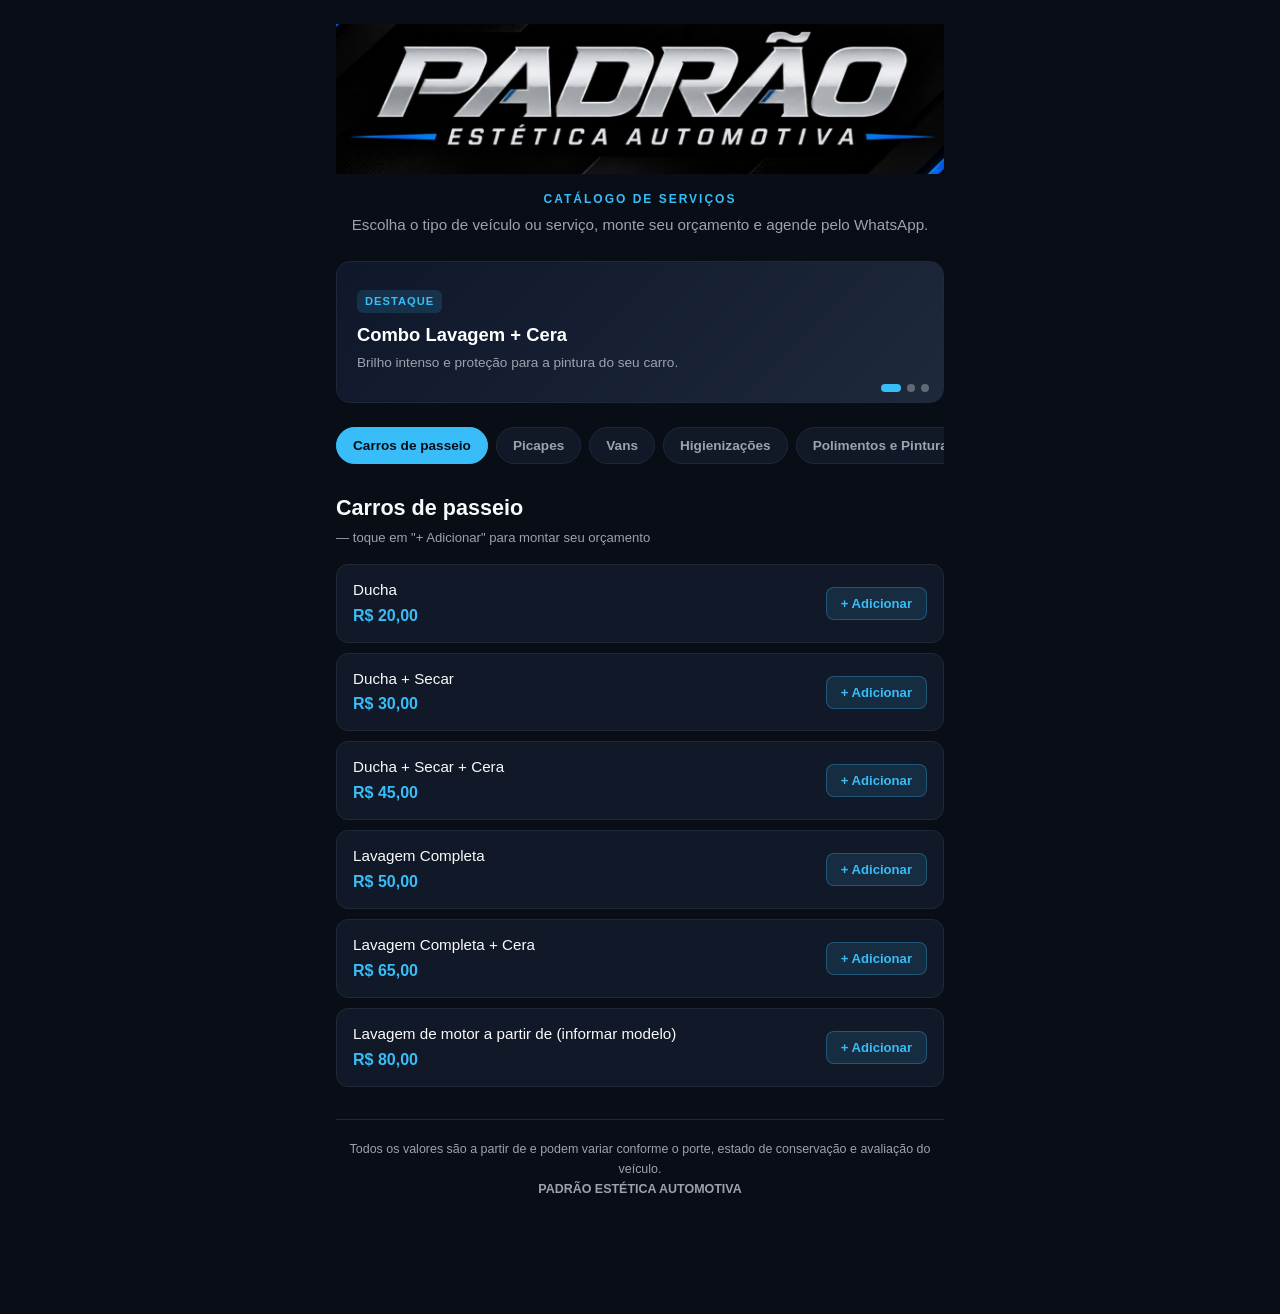
<file: index.html>
<!DOCTYPE html>
<html lang="pt-BR">
<head>
  <meta charset="UTF-8">
  <meta name="viewport" content="width=device-width, initial-scale=1.0">
  <meta name="theme-color" content="#080d16">
  <title>PADRÃO | Catálogo de serviços</title>
  <link rel="icon" type="image/png" href="imagens/logobrowser.png">
  <link rel="stylesheet" href="styles.css">
</head>
<body>

  <main>
    <header>
      <img class="logo" src="imagens/logo.jpeg" alt="Logotipo PADRÃO Estética Automotiva">
      
      <div class="eyebrow">Catálogo de Serviços</div>
      <p class="lead">Escolha o tipo de veículo ou serviço, monte seu orçamento e agende pelo WhatsApp.</p>
    </header>

    <!-- CARROSSEL DE BANNERS -->
    <div class="banner-carousel" id="bannerCarousel">
      <div class="banner-track" id="bannerTrack">
        
        <div class="banner-slide" data-banner="0">
          <!-- Para usar imagem, substitua a div abaixo por: <img src="banner1.jpg" alt="Banner 1"> -->
          <div class="banner-placeholder">
            <span class="badge">DESTAQUE</span>
            <h3>Combo Lavagem + Cera</h3>
            <p>Brilho intenso e proteção para a pintura do seu carro.</p>
          </div>
        </div>

        <div class="banner-slide" data-banner="1">
          <div class="banner-placeholder">
            <span class="badge">RENOVAÇÃO</span>
            <h3>Higienização Interna Completa</h3>
            <p>Elimine ácaros, manchas e odores em bancos de couro ou tecido.</p>
          </div>
        </div>

        <div class="banner-slide" data-banner="2">
          <div class="banner-placeholder">
            <span class="badge">PROTEÇÃO</span>
            <h3>Polimento & Cristalização</h3>
            <p>Revitalize o verniz e garanta aspecto de carro zero.</p>
          </div>
        </div>

      </div>
      <div class="banner-dots" id="bannerDots"></div>
    </div>

    <!-- NAVEGAÇÃO POR ABAS (Preenchida via JS) -->
    <nav class="tabs" role="tablist" aria-label="Categorias" id="categoryTabs"></nav>

    <!-- PAINÉIS DE SERVIÇOS -->
    <section id="panel0" role="tabpanel" aria-labelledby="tab0" data-category="Carros de passeio">
      <h2>Carros de passeio</h2>
      <p class="sub">— toque em "+ Adicionar" para montar seu orçamento</p>
      
      <div class="service" data-name="Ducha" data-price="20">
        <div class="service-info"><span>Ducha</span><strong>R$ 20,00</strong></div>
        <button type="button" class="btn-add">+ Adicionar</button>
      </div>
      <div class="service" data-name="Ducha + Secar" data-price="30">
        <div class="service-info"><span>Ducha + Secar</span><strong>R$ 30,00</strong></div>
        <button type="button" class="btn-add">+ Adicionar</button>
      </div>
      <div class="service" data-name="Ducha + Secar + Cera" data-price="45">
        <div class="service-info"><span>Ducha + Secar + Cera</span><strong>R$ 45,00</strong></div>
        <button type="button" class="btn-add">+ Adicionar</button>
      </div>
      <div class="service" data-name="Lavagem Completa" data-price="50">
        <div class="service-info"><span>Lavagem Completa</span><strong>R$ 50,00</strong></div>
        <button type="button" class="btn-add">+ Adicionar</button>
      </div>
      <div class="service" data-name="Lavagem Completa + Cera" data-price="65">
        <div class="service-info"><span>Lavagem Completa + Cera</span><strong>R$ 65,00</strong></div>
        <button type="button" class="btn-add">+ Adicionar</button>
      </div>
      <div class="service" data-name="Lavagem de motor a partir de" data-price="80">
        <div class="service-info"><span>Lavagem de motor a partir de (informar modelo)</span><strong>R$ 80,00</strong></div>
        <button type="button" class="btn-add">+ Adicionar</button>
      </div>
    </section>

    <section id="panel1" role="tabpanel" aria-labelledby="tab1" data-category="Picapes" hidden>
      <h2>Picapes</h2>
      <p class="sub">Preços a partir de — toque em "+ Adicionar" para montar seu orçamento</p>
      
      <div class="service" data-name="Ducha" data-price="25">
        <div class="service-info"><span>Ducha</span><strong>R$ 25,00</strong></div>
        <button type="button" class="btn-add">+ Adicionar</button>
      </div>
      <div class="service" data-name="Ducha + Secar" data-price="35">
        <div class="service-info"><span>Ducha + Secar</span><strong>R$ 35,00</strong></div>
        <button type="button" class="btn-add">+ Adicionar</button>
      </div>
      <div class="service" data-name="Ducha + Secar + Cera" data-price="50">
        <div class="service-info"><span>Ducha + Secar + Cera</span><strong>R$ 50,00</strong></div>
        <button type="button" class="btn-add">+ Adicionar</button>
      </div>
      <div class="service" data-name="Lavagem Completa" data-price="60">
        <div class="service-info"><span>Lavagem Completa</span><strong>R$ 60,00</strong></div>
        <button type="button" class="btn-add">+ Adicionar</button>
      </div>
      <div class="service" data-name="Lavagem Completa + Cera" data-price="75">
        <div class="service-info"><span>Lavagem Completa + Cera</span><strong>R$ 75,00</strong></div>
        <button type="button" class="btn-add">+ Adicionar</button>
      </div>
            <div class="service" data-name="Lavagem de motor a partir de" data-price="100">
        <div class="service-info"><span>Lavagem de motor a partir de (informar modelo)</span><strong>R$ 100,00</strong></div>
        <button type="button" class="btn-add">+ Adicionar</button>
      </div>
    </section>

    <section id="panel2" role="tabpanel" aria-labelledby="tab2" data-category="Vans" hidden>
      <h2>Vans</h2>
      <p class="sub">Preços a partir de — toque em "+ Adicionar" para montar seu orçamento</p>
      
      <div class="service" data-name="Ducha" data-price="50">
        <div class="service-info"><span>Ducha</span><strong>R$ 50,00</strong></div>
        <button type="button" class="btn-add">+ Adicionar</button>
      </div>
      <div class="service" data-name="Ducha + Secar" data-price="60">
        <div class="service-info"><span>Ducha + Secar</span><strong>R$ 60,00</strong></div>
        <button type="button" class="btn-add">+ Adicionar</button>
      </div>
      <div class="service" data-name="Ducha + Cabine" data-price="75">
        <div class="service-info"><span>Ducha + Cabine</span><strong>R$ 75,00</strong></div>
        <button type="button" class="btn-add">+ Adicionar</button>
      </div>
      <div class="service" data-name="Ducha + Secar + Cabine" data-price="85">
        <div class="service-info"><span>Ducha + Secar + Cabine</span><strong>R$ 85,00</strong></div>
        <button type="button" class="btn-add">+ Adicionar</button>
      </div>
    </section>

    <section id="panel3" role="tabpanel" aria-labelledby="tab3" data-category="Higienizações" hidden>
      <h2>Higienizações</h2>
      <p class="sub">Preços a partir de — toque em "+ Adicionar" para montar seu orçamento</p>
      
      <div class="service" data-name="Higienização de Couro" data-price="200">
        <div class="service-info"><span>Higienização de Couro</span><strong>R$ 200,00</strong></div>
        <button type="button" class="btn-add">+ Adicionar</button>
      </div>
      <div class="service" data-name="Higienização Completa de Couro + Hidratação" data-price="280">
        <div class="service-info"><span>Higienização Completa de Couro + Hidratação</span><strong>R$ 280,00</strong></div>
        <button type="button" class="btn-add">+ Adicionar</button>
      </div>
      <div class="service" data-name="Higienização de Tecidos" data-price="220">
        <div class="service-info"><span>Higienização de Tecidos</span><strong>R$ 220,00</strong></div>
        <button type="button" class="btn-add">+ Adicionar</button>
      </div>
      <div class="service" data-name="Higienização Completa de Tecidos" data-price="300">
        <div class="service-info"><span>Higienização Completa de Tecidos</span><strong>R$ 300,00</strong></div>
        <button type="button" class="btn-add">+ Adicionar</button>
      </div>
    </section>

    <section id="panel4" role="tabpanel" aria-labelledby="tab4" data-category="Polimentos e Pintura" hidden>
      <h2>Polimentos e Pintura</h2>
      <p class="sub">Preços a partir de — toque em "+ Adicionar" para montar seu orçamento</p>
      
      <div class="service" data-name="Polimento Comercial" data-price="250">
        <div class="service-info"><span>Polimento Comercial</span><strong>R$ 250,00</strong></div>
        <button type="button" class="btn-add">+ Adicionar</button>
      </div>
      <div class="service" data-name="Polimento + Cristalização" data-price="350">
        <div class="service-info"><span>Polimento + Cristalização</span><strong>R$ 350,00</strong></div>
        <button type="button" class="btn-add">+ Adicionar</button>
      </div>
      <div class="service" data-name="Descontaminação de Pintura + Cristalização" data-price="150">
        <div class="service-info"><span>Descontaminação de Pintura + Cristalização</span><strong>R$ 150,00</strong></div>
        <button type="button" class="btn-add">+ Adicionar</button>
      </div>
            <div class="service" data-name="Restauração de Faróis" data-price="140">
        <div class="service-info"><span>Restauração de Faróis (par)</span><strong>R$ 140,00</strong></div>
        <button type="button" class="btn-add">+ Adicionar</button>
      </div>
    </section>

    <footer>
      Todos os valores são a partir de e podem variar conforme o porte, estado de conservação e avaliação do veículo.<br>
      <strong>PADRÃO ESTÉTICA AUTOMOTIVA</strong>
    </footer>
  </main>

  <!-- BARRA FLUTUANTE DO CARRINHO -->
  <div class="cart-bar" id="cartBar" hidden>
    <div class="cart-bar-content" id="openCartBtn">
      <div class="cart-summary">
        <span class="cart-count" id="cartCount">0 itens</span>
        <span class="cart-total" id="cartTotal">Total est.: R$ 0,00</span>
      </div>
      <button type="button" class="btn-view-cart">Ver Orçamento ▲</button>
    </div>
  </div>

  <!-- MODAL DO CARRINHO / WHATSAPP -->
  <div class="cart-modal" id="cartModal" hidden>
    <div class="cart-modal-backdrop" id="closeCartBackdrop"></div>
    <div class="cart-modal-box">
      <div class="cart-modal-header">
        <h3>Seu Orçamento</h3>
        <button type="button" class="btn-close-modal" id="closeCartBtn">✕</button>
      </div>
      
      <div class="cart-items-list" id="cartItemsList"></div>

      <div class="cart-modal-footer">
        <div class="modal-total-row">
          <span>Total estimado (a partir de):</span>
          <strong id="modalTotalValue">R$ 0,00</strong>
        </div>
        <input type="text" id="carModelInput" class="car-input" placeholder="Qual o modelo do seu carro? (Opcional)">
        <button type="button" class="btn-whatsapp" id="sendWhatsappBtn">
          Enviar pedido no WhatsApp
        </button>
        <button type="button" class="btn-clear-cart" id="clearCartBtn">Limpar seleção</button>
      </div>
    </div>
  </div>

  <script src="script.js"></script>
</body>
</html>
</file>
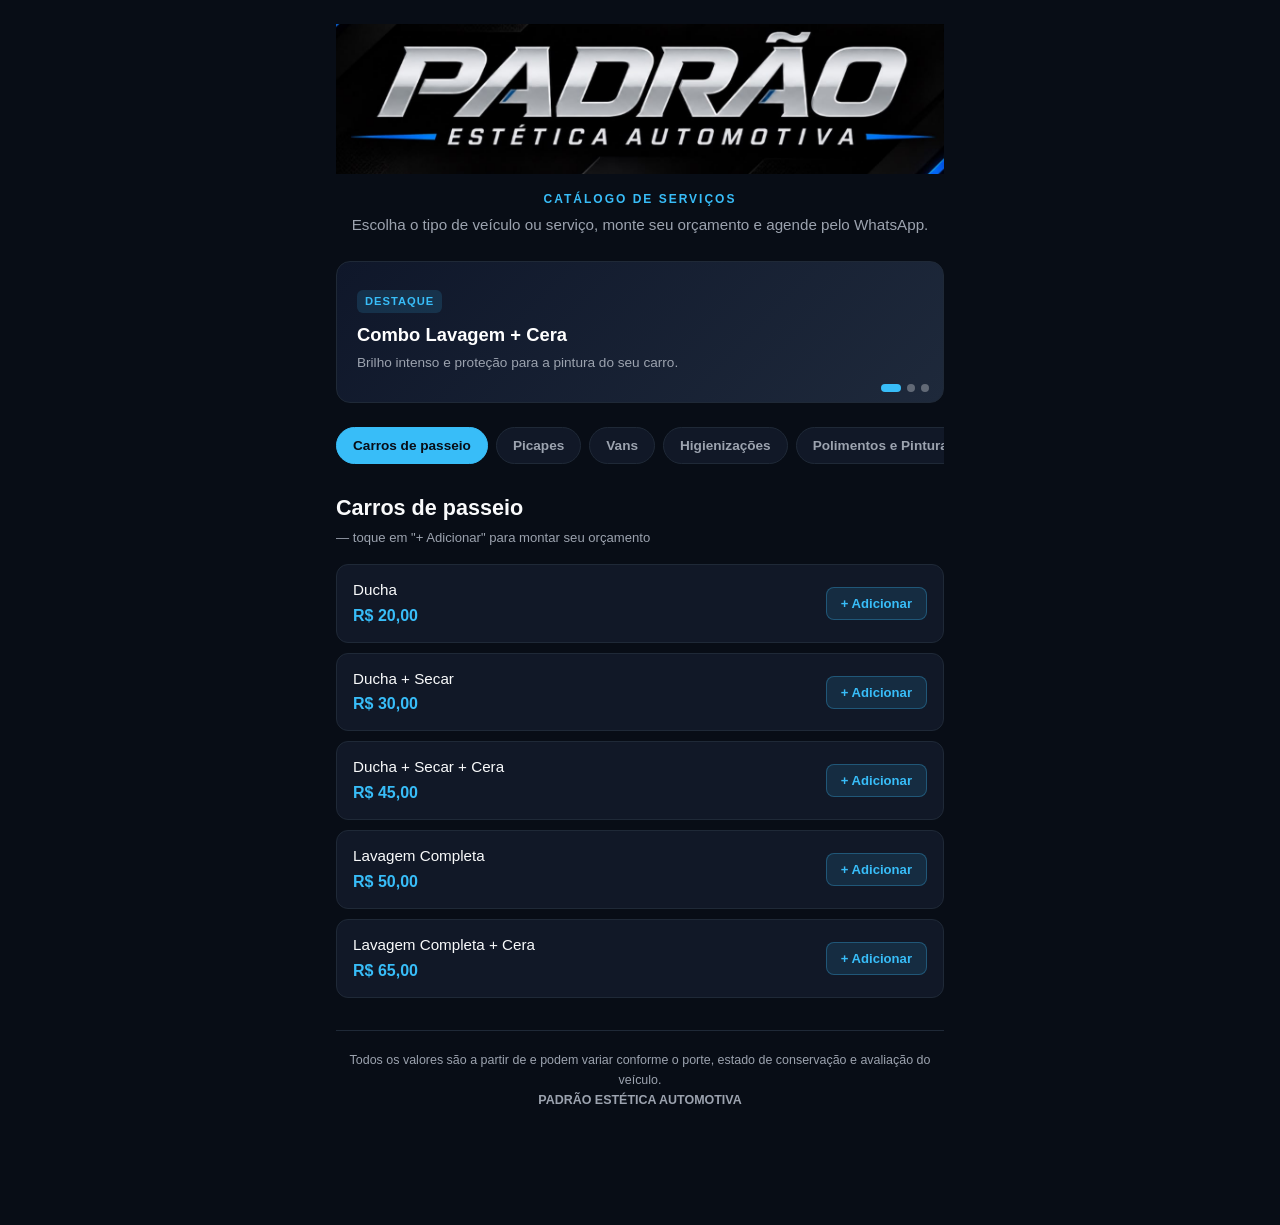
<file: PADRAO_Cardapio_Interativo_Com_Logo.html>
<!DOCTYPE html>
<html lang="pt-BR">
<head>
  <meta charset="UTF-8">
  <meta name="viewport" content="width=device-width, initial-scale=1.0">
  <meta name="theme-color" content="#080d16">
  <title>PADRÃO | Catálogo de serviços</title>
  <link rel="icon" type="image/png" href="imagens/logobrowser.png">
  <link rel="stylesheet" href="styles.css">
</head>
<body>

  <main>
    <header>
      <img class="logo" src="imagens/logo.jpeg" alt="Logotipo PADRÃO Estética Automotiva">
      
      <div class="eyebrow">Catálogo de Serviços</div>
      <p class="lead">Escolha o tipo de veículo ou serviço, monte seu orçamento e agende pelo WhatsApp.</p>
    </header>

    <!-- CARROSSEL DE BANNERS -->
    <div class="banner-carousel" id="bannerCarousel">
      <div class="banner-track" id="bannerTrack">
        
        <div class="banner-slide" data-banner="0">
          <!-- Para usar imagem, substitua a div abaixo por: <img src="banner1.jpg" alt="Banner 1"> -->
          <div class="banner-placeholder">
            <span class="badge">DESTAQUE</span>
            <h3>Combo Lavagem + Cera</h3>
            <p>Brilho intenso e proteção para a pintura do seu carro.</p>
          </div>
        </div>

        <div class="banner-slide" data-banner="1">
          <div class="banner-placeholder">
            <span class="badge">RENOVAÇÃO</span>
            <h3>Higienização Interna Completa</h3>
            <p>Elimine ácaros, manchas e odores em bancos de couro ou tecido.</p>
          </div>
        </div>

        <div class="banner-slide" data-banner="2">
          <div class="banner-placeholder">
            <span class="badge">PROTEÇÃO</span>
            <h3>Polimento & Cristalização</h3>
            <p>Revitalize o verniz e garanta aspecto de carro zero.</p>
          </div>
        </div>

      </div>
      <div class="banner-dots" id="bannerDots"></div>
    </div>

    <!-- NAVEGAÇÃO POR ABAS (Preenchida via JS) -->
    <nav class="tabs" role="tablist" aria-label="Categorias" id="categoryTabs"></nav>

    <!-- PAINÉIS DE SERVIÇOS -->
    <section id="panel0" role="tabpanel" aria-labelledby="tab0" data-category="Carros de passeio">
      <h2>Carros de passeio</h2>
      <p class="sub">— toque em "+ Adicionar" para montar seu orçamento</p>
      
      <div class="service" data-name="Ducha" data-price="20">
        <div class="service-info"><span>Ducha</span><strong>R$ 20,00</strong></div>
        <button type="button" class="btn-add">+ Adicionar</button>
      </div>
      <div class="service" data-name="Ducha + Secar" data-price="30">
        <div class="service-info"><span>Ducha + Secar</span><strong>R$ 30,00</strong></div>
        <button type="button" class="btn-add">+ Adicionar</button>
      </div>
      <div class="service" data-name="Ducha + Secar + Cera" data-price="45">
        <div class="service-info"><span>Ducha + Secar + Cera</span><strong>R$ 45,00</strong></div>
        <button type="button" class="btn-add">+ Adicionar</button>
      </div>
      <div class="service" data-name="Lavagem Completa" data-price="50">
        <div class="service-info"><span>Lavagem Completa</span><strong>R$ 50,00</strong></div>
        <button type="button" class="btn-add">+ Adicionar</button>
      </div>
      <div class="service" data-name="Lavagem Completa + Cera" data-price="65">
        <div class="service-info"><span>Lavagem Completa + Cera</span><strong>R$ 65,00</strong></div>
        <button type="button" class="btn-add">+ Adicionar</button>
      </div>
    </section>

    <section id="panel1" role="tabpanel" aria-labelledby="tab1" data-category="Picapes" hidden>
      <h2>Picapes</h2>
      <p class="sub">Preços a partir de — toque em "+ Adicionar" para montar seu orçamento</p>
      
      <div class="service" data-name="Ducha" data-price="25">
        <div class="service-info"><span>Ducha</span><strong>R$ 25,00</strong></div>
        <button type="button" class="btn-add">+ Adicionar</button>
      </div>
      <div class="service" data-name="Ducha + Secar" data-price="35">
        <div class="service-info"><span>Ducha + Secar</span><strong>R$ 35,00</strong></div>
        <button type="button" class="btn-add">+ Adicionar</button>
      </div>
      <div class="service" data-name="Ducha + Secar + Cera" data-price="50">
        <div class="service-info"><span>Ducha + Secar + Cera</span><strong>R$ 50,00</strong></div>
        <button type="button" class="btn-add">+ Adicionar</button>
      </div>
      <div class="service" data-name="Lavagem Completa" data-price="60">
        <div class="service-info"><span>Lavagem Completa</span><strong>R$ 60,00</strong></div>
        <button type="button" class="btn-add">+ Adicionar</button>
      </div>
      <div class="service" data-name="Lavagem Completa + Cera" data-price="75">
        <div class="service-info"><span>Lavagem Completa + Cera</span><strong>R$ 75,00</strong></div>
        <button type="button" class="btn-add">+ Adicionar</button>
      </div>
    </section>

    <section id="panel2" role="tabpanel" aria-labelledby="tab2" data-category="Vans" hidden>
      <h2>Vans</h2>
      <p class="sub">Preços a partir de — toque em "+ Adicionar" para montar seu orçamento</p>
      
      <div class="service" data-name="Ducha" data-price="50">
        <div class="service-info"><span>Ducha</span><strong>R$ 50,00</strong></div>
        <button type="button" class="btn-add">+ Adicionar</button>
      </div>
      <div class="service" data-name="Ducha + Secar" data-price="60">
        <div class="service-info"><span>Ducha + Secar</span><strong>R$ 60,00</strong></div>
        <button type="button" class="btn-add">+ Adicionar</button>
      </div>
      <div class="service" data-name="Ducha + Cabine" data-price="75">
        <div class="service-info"><span>Ducha + Cabine</span><strong>R$ 75,00</strong></div>
        <button type="button" class="btn-add">+ Adicionar</button>
      </div>
      <div class="service" data-name="Ducha + Secar + Cabine" data-price="85">
        <div class="service-info"><span>Ducha + Secar + Cabine</span><strong>R$ 85,00</strong></div>
        <button type="button" class="btn-add">+ Adicionar</button>
      </div>
    </section>

    <section id="panel3" role="tabpanel" aria-labelledby="tab3" data-category="Higienizações" hidden>
      <h2>Higienizações</h2>
      <p class="sub">Preços a partir de — toque em "+ Adicionar" para montar seu orçamento</p>
      
      <div class="service" data-name="Higienização de Couro" data-price="200">
        <div class="service-info"><span>Higienização de Couro</span><strong>R$ 200,00</strong></div>
        <button type="button" class="btn-add">+ Adicionar</button>
      </div>
      <div class="service" data-name="Higienização Completa de Couro + Hidratação" data-price="280">
        <div class="service-info"><span>Higienização Completa de Couro + Hidratação</span><strong>R$ 280,00</strong></div>
        <button type="button" class="btn-add">+ Adicionar</button>
      </div>
      <div class="service" data-name="Higienização de Tecidos" data-price="220">
        <div class="service-info"><span>Higienização de Tecidos</span><strong>R$ 220,00</strong></div>
        <button type="button" class="btn-add">+ Adicionar</button>
      </div>
      <div class="service" data-name="Higienização Completa de Tecidos" data-price="300">
        <div class="service-info"><span>Higienização Completa de Tecidos</span><strong>R$ 300,00</strong></div>
        <button type="button" class="btn-add">+ Adicionar</button>
      </div>
    </section>

    <section id="panel4" role="tabpanel" aria-labelledby="tab4" data-category="Polimentos e Pintura" hidden>
      <h2>Polimentos e Pintura</h2>
      <p class="sub">Preços a partir de — toque em "+ Adicionar" para montar seu orçamento</p>
      
      <div class="service" data-name="Polimento Comercial" data-price="250">
        <div class="service-info"><span>Polimento Comercial</span><strong>R$ 250,00</strong></div>
        <button type="button" class="btn-add">+ Adicionar</button>
      </div>
      <div class="service" data-name="Polimento + Cristalização" data-price="350">
        <div class="service-info"><span>Polimento + Cristalização</span><strong>R$ 350,00</strong></div>
        <button type="button" class="btn-add">+ Adicionar</button>
      </div>
      <div class="service" data-name="Descontaminação de Pintura + Cristalização" data-price="150">
        <div class="service-info"><span>Descontaminação de Pintura + Cristalização</span><strong>R$ 150,00</strong></div>
        <button type="button" class="btn-add">+ Adicionar</button>
      </div>
    </section>

    <footer>
      Todos os valores são a partir de e podem variar conforme o porte, estado de conservação e avaliação do veículo.<br>
      <strong>PADRÃO ESTÉTICA AUTOMOTIVA</strong>
    </footer>
  </main>

  <!-- BARRA FLUTUANTE DO CARRINHO -->
  <div class="cart-bar" id="cartBar" hidden>
    <div class="cart-bar-content" id="openCartBtn">
      <div class="cart-summary">
        <span class="cart-count" id="cartCount">0 itens</span>
        <span class="cart-total" id="cartTotal">Total est.: R$ 0,00</span>
      </div>
      <button type="button" class="btn-view-cart">Ver Orçamento ▲</button>
    </div>
  </div>

  <!-- MODAL DO CARRINHO / WHATSAPP -->
  <div class="cart-modal" id="cartModal" hidden>
    <div class="cart-modal-backdrop" id="closeCartBackdrop"></div>
    <div class="cart-modal-box">
      <div class="cart-modal-header">
        <h3>Seu Orçamento</h3>
        <button type="button" class="btn-close-modal" id="closeCartBtn">✕</button>
      </div>
      
      <div class="cart-items-list" id="cartItemsList"></div>

      <div class="cart-modal-footer">
        <div class="modal-total-row">
          <span>Total estimado (a partir de):</span>
          <strong id="modalTotalValue">R$ 0,00</strong>
        </div>
        <input type="text" id="carModelInput" class="car-input" placeholder="Qual o modelo do seu carro? (Opcional)">
        <button type="button" class="btn-whatsapp" id="sendWhatsappBtn">
          Enviar pedido no WhatsApp
        </button>
        <button type="button" class="btn-clear-cart" id="clearCartBtn">Limpar seleção</button>
      </div>
    </div>
  </div>

  <script src="script.js"></script>
</body>
</html>
</file>
<file: styles.css>
:root {
  --bg-main: #080d16;
  --bg-card: #111827;
  --bg-card-hover: #1a2438;
  --border-color: #1f2937;
  --text-primary: #f9fafb;
  --text-secondary: #9ca3af;
  --accent: #38bdf8;
  --accent-dark: #0284c7;
  --whatsapp: #25d366;
  --whatsapp-hover: #1ebe5d;
  --danger: #ef4444;
}

* {
  box-sizing: border-box;
  margin: 0;
  padding: 0;
}

body {
  font-family: -apple-system, BlinkMacSystemFont, "Segoe UI", Roboto, Helvetica, Arial, sans-serif;
  background-color: var(--bg-main);
  color: var(--text-primary);
  line-height: 1.5;
  padding-bottom: 90px; /* Espaço para a barra do carrinho */
}

main {
  max-width: 640px;
  margin: 0 auto;
  padding: 24px 16px;
}

/* HEADER */
header {
  text-align: center;
  margin-bottom: 24px;
}

.logo {
  width: 100%;
  height: 150px;
  object-fit: cover;
  object-position: center;
  margin: 0 auto 16px;
  display: block;
}

.logo-placeholder {
  font-weight: 800;
  letter-spacing: 2px;
  color: var(--accent);
  margin-bottom: 12px;
  font-size: 1.1rem;
}

.eyebrow {
  font-size: 0.75rem;
  font-weight: 700;
  letter-spacing: 2px;
  color: var(--accent);
  text-transform: uppercase;
  margin-bottom: 6px;
}

.lead {
  font-size: 0.95rem;
  color: var(--text-secondary);
}

/* CARROSSEL DE BANNERS */
.banner-carousel {
  position: relative;
  overflow: hidden;
  border-radius: 14px;
  margin-bottom: 24px;
  border: 1px solid var(--border-color);
  background: linear-gradient(135deg, #0f172a 0%, #1e293b 100%);
}

.banner-track {
  display: flex;
  transition: transform 0.4s ease-in-out;
}

.banner-slide {
  min-width: 100%;
  user-select: none;
}

.banner-slide img {
  width: 100%;
  height: 150px;
  object-fit: cover;
  display: block;
}

.banner-placeholder {
  padding: 24px 20px;
  min-height: 140px;
  display: flex;
  flex-direction: column;
  justify-content: center;
}

.banner-placeholder .badge {
  align-self: flex-start;
  background: rgba(56, 189, 248, 0.15);
  color: var(--accent);
  font-size: 0.7rem;
  font-weight: 700;
  padding: 3px 8px;
  border-radius: 6px;
  letter-spacing: 1px;
  margin-bottom: 8px;
}

.banner-placeholder h3 {
  font-size: 1.15rem;
  margin-bottom: 4px;
  color: #fff;
}

.banner-placeholder p {
  font-size: 0.85rem;
  color: var(--text-secondary);
}

.banner-dots {
  position: absolute;
  bottom: 10px;
  right: 14px;
  display: flex;
  gap: 6px;
}

.banner-dot {
  width: 8px;
  height: 8px;
  border-radius: 50%;
  background: rgba(255, 255, 255, 0.3);
  border: none;
  cursor: pointer;
  transition: all 0.2s;
}

.banner-dot.active {
  background: var(--accent);
  width: 20px;
  border-radius: 4px;
}

/* ABAS DE CATEGORIAS */
.tabs {
  display: flex;
  gap: 8px;
  overflow-x: auto;
  padding-bottom: 8px;
  margin-bottom: 20px;
  scrollbar-width: none;
}

.tabs::-webkit-scrollbar {
  display: none;
}

.tab-btn {
  background: var(--bg-card);
  color: var(--text-secondary);
  border: 1px solid var(--border-color);
  padding: 10px 16px;
  border-radius: 999px;
  font-size: 0.85rem;
  font-weight: 600;
  white-space: nowrap;
  cursor: pointer;
  transition: all 0.2s;
}

.tab-btn:hover {
  border-color: var(--accent);
  color: var(--text-primary);
}

.tab-btn[aria-selected="true"] {
  background: var(--accent);
  color: #080d16;
  border-color: var(--accent);
}

/* PAINEL E LISTA DE SERVIÇOS */
section h2 {
  font-size: 1.35rem;
  margin-bottom: 4px;
}

section .sub {
  font-size: 0.82rem;
  color: var(--text-secondary);
  margin-bottom: 16px;
}

.service {
  background: var(--bg-card);
  border: 1px solid var(--border-color);
  border-radius: 12px;
  padding: 14px 16px;
  margin-bottom: 10px;
  display: flex;
  justify-content: space-between;
  align-items: center;
  gap: 12px;
  transition: border-color 0.2s, background-color 0.2s;
}

.service.selected {
  border-color: var(--accent);
  background: rgba(56, 189, 248, 0.06);
}

.service-info {
  display: flex;
  flex-direction: column;
  gap: 2px;
}

.service-info span {
  font-size: 0.95rem;
  font-weight: 500;
}

.service-info strong {
  font-size: 1rem;
  color: var(--accent);
}

.btn-add {
  background: rgba(56, 189, 248, 0.12);
  color: var(--accent);
  border: 1px solid rgba(56, 189, 248, 0.3);
  padding: 8px 14px;
  border-radius: 8px;
  font-size: 0.82rem;
  font-weight: 600;
  cursor: pointer;
  white-space: nowrap;
  transition: all 0.2s;
}

.btn-add:hover {
  background: var(--accent);
  color: #080d16;
}

.service.selected .btn-add {
  background: var(--accent);
  color: #080d16;
}

/* RODAPÉ */
footer {
  margin-top: 32px;
  padding-top: 20px;
  border-top: 1px solid var(--border-color);
  text-align: center;
  font-size: 0.78rem;
  color: var(--text-secondary);
  line-height: 1.6;
}

/* BARRA FLUTUANTE DO CARRINHO */
.cart-bar {
  position: fixed;
  bottom: 0;
  left: 0;
  right: 0;
  background: #0f172a;
  border-top: 1px solid var(--accent);
  padding: 12px 16px;
  z-index: 90;
  box-shadow: 0 -4px 20px rgba(0, 0, 0, 0.5);
}

.cart-bar[hidden] {
  display: none;
}

.cart-bar-content {
  max-width: 640px;
  margin: 0 auto;
  display: flex;
  justify-content: space-between;
  align-items: center;
  cursor: pointer;
}

.cart-summary {
  display: flex;
  flex-direction: column;
}

.cart-count {
  font-size: 0.78rem;
  color: var(--accent);
  font-weight: 600;
}

.cart-total {
  font-size: 1rem;
  font-weight: 700;
}

.btn-view-cart {
  background: var(--accent);
  color: #080d16;
  border: none;
  padding: 10px 16px;
  border-radius: 8px;
  font-weight: 700;
  font-size: 0.88rem;
  cursor: pointer;
}

/* MODAL DO CARRINHO */
.cart-modal {
  position: fixed;
  inset: 0;
  z-index: 100;
  display: flex;
  align-items: flex-end;
  justify-content: center;
}

.cart-modal[hidden] {
  display: none;
}

.cart-modal-backdrop {
  position: absolute;
  inset: 0;
  background: rgba(0, 0, 0, 0.75);
  backdrop-filter: blur(2px);
}

.cart-modal-box {
  position: relative;
  background: #111827;
  width: 100%;
  max-width: 640px;
  border-radius: 20px 20px 0 0;
  border-top: 1px solid var(--border-color);
  padding: 20px;
  max-height: 85vh;
  display: flex;
  flex-direction: column;
}

.cart-modal-header {
  display: flex;
  justify-content: space-between;
  align-items: center;
  padding-bottom: 14px;
  border-bottom: 1px solid var(--border-color);
}

.btn-close-modal {
  background: none;
  border: none;
  color: var(--text-secondary);
  font-size: 1.2rem;
  cursor: pointer;
  padding: 4px 8px;
}

.cart-items-list {
  overflow-y: auto;
  padding: 12px 0;
  flex: 1;
}

.cart-item {
  display: flex;
  justify-content: space-between;
  align-items: center;
  padding: 10px 0;
  border-bottom: 1px solid rgba(255, 255, 255, 0.06);
}

.cart-item-details small {
  display: block;
  font-size: 0.72rem;
  color: var(--accent);
}

.cart-item-details span {
  font-size: 0.92rem;
  font-weight: 500;
}

.cart-item-right {
  display: flex;
  align-items: center;
  gap: 12px;
}

.btn-remove-item {
  background: rgba(239, 68, 68, 0.15);
  color: var(--danger);
  border: none;
  width: 26px;
  height: 26px;
  border-radius: 6px;
  cursor: pointer;
  font-weight: bold;
}

.cart-modal-footer {
  padding-top: 14px;
  border-top: 1px solid var(--border-color);
  display: flex;
  flex-direction: column;
  gap: 10px;
}

.modal-total-row {
  display: flex;
  justify-content: space-between;
  align-items: center;
  font-size: 1rem;
}

.modal-total-row strong {
  color: var(--accent);
  font-size: 1.2rem;
}

.car-input {
  width: 100%;
  padding: 12px;
  border-radius: 10px;
  border: 1px solid var(--border-color);
  background: #080d16;
  color: #fff;
  font-size: 0.9rem;
}

.car-input:focus {
  outline: none;
  border-color: var(--accent);
}

.btn-whatsapp {
  background: var(--whatsapp);
  color: #052e16;
  border: none;
  padding: 14px;
  border-radius: 10px;
  font-size: 1rem;
  font-weight: 700;
  cursor: pointer;
  transition: background 0.2s;
}

.btn-whatsapp:hover {
  background: var(--whatsapp-hover);
}

.btn-clear-cart {
  background: none;
  border: none;
  color: var(--text-secondary);
  font-size: 0.8rem;
  text-decoration: underline;
  cursor: pointer;
  padding: 4px;
}
</file>
